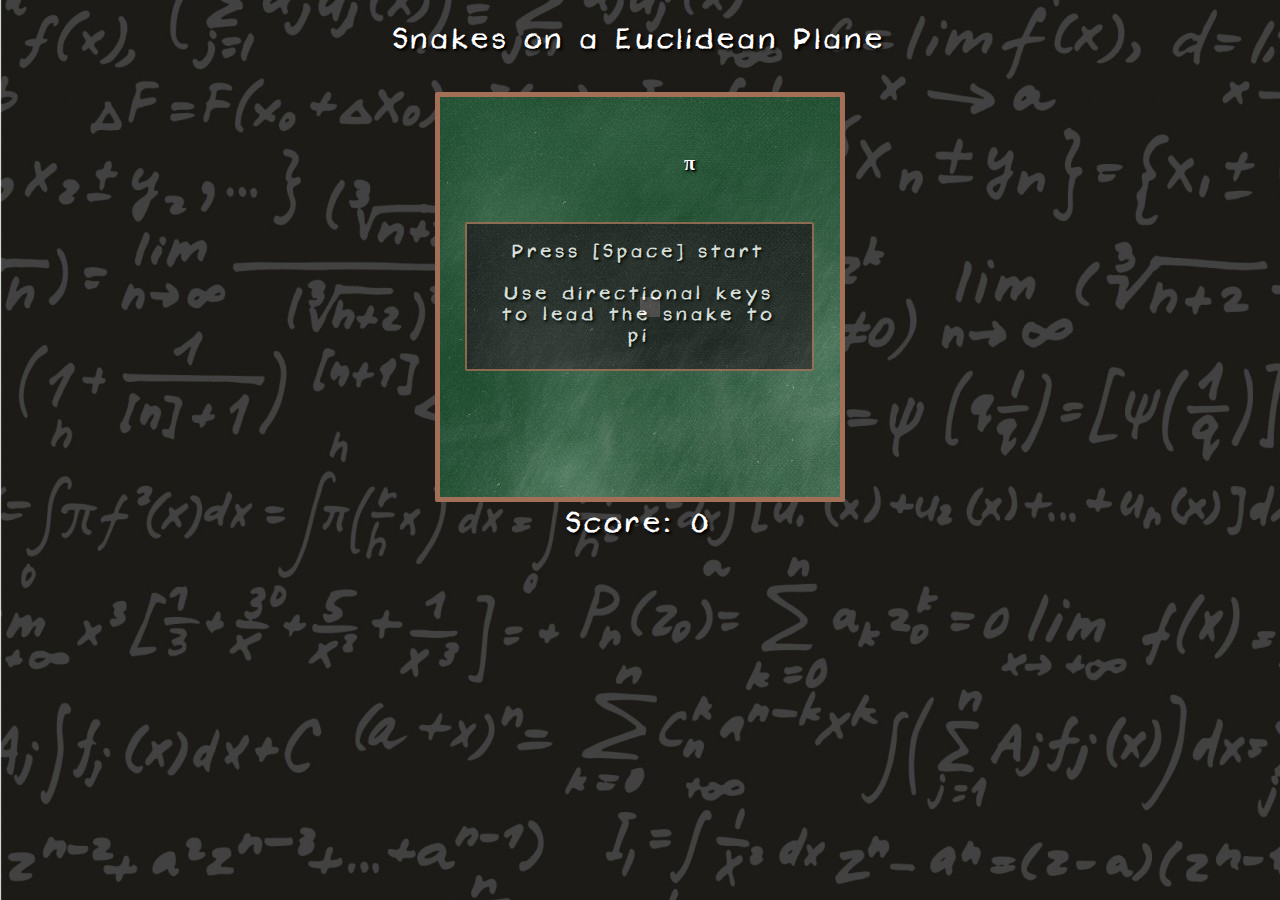
<file: index.html>
<!DOCTYPE html>
<html>
  <head>
    <meta charset="utf-8">
    <title>Snake</title>
    <link rel="stylesheet" href="./css/snake.css" charset="utf-8">
  </head>
  <body>
  <figure class="snake-game group">
    <h1>Snakes on a Euclidean Plane</h1>
    <br>
    <div class="main">
        <div class="pause-screen hidden">
          Press [Space] to unpause
        </div>

        <div class="start-screen">
          Press [Space] start
          <br><br>
          Use directional keys to lead the snake to pi
        </div>

        <div class="restart-screen hidden">
          Press [Space] to start a new game
        </div>

        <ul class="board group">
        </ul>
        <div class="scorer">Score:
          <div class='score'></div>
        </div>
    </div>
  </figure>
    <script src="./js/jquery-2.1.1.js"></script>
    <script src="./keymaster-master/keymaster.js"></script>
    <script src="./js/coord.js"></script>
    <script src="./js/snake.js"></script>
    <script src="./js/board.js"></script>
    <script src="./js/snake-view.js"></script>
    <script>
    $(function (){
      var $snakeGameEl = $(".snake-game");
      var board = new SnakeGame.Board(20, 20);
      var view = new SnakeGame.View($snakeGameEl, board);
      $snakeGameEl.focus();
    })
    </script>
  </body>
</html>
</file>
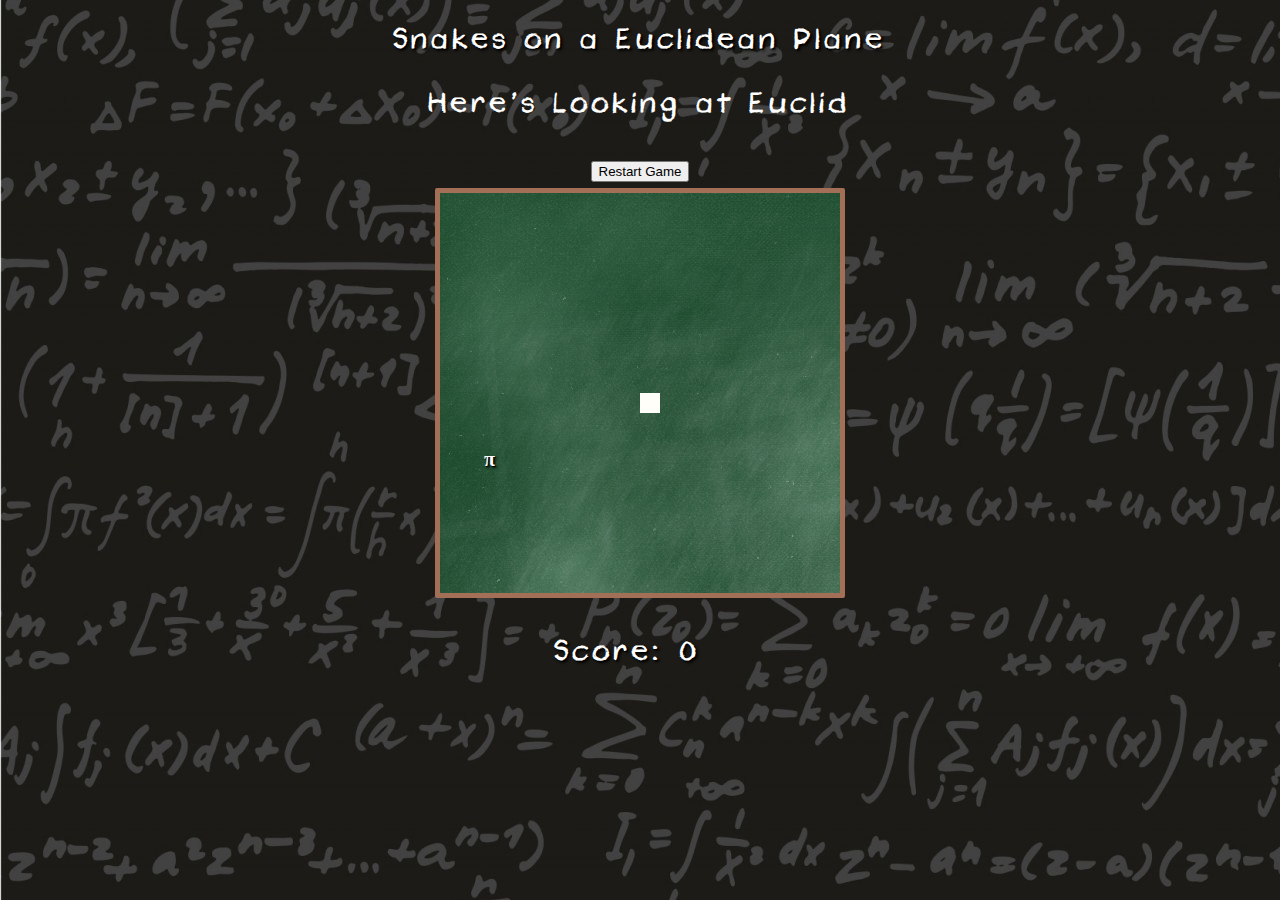
<file: html/index.html>
<!DOCTYPE html>
<html>
  <head>
    <meta charset="utf-8">
    <title>SNAKE!</title>
    <link rel="stylesheet" href="../css/snake.css" charset="utf-8">
  </head>
  <body>
    <figure class="snake-game group">
    <h1>Snakes on a Euclidean Plane</h1>
    <br>
    <div class="loss">
      <div class="message">Here's Looking at Euclid
        <div class="restart">
          <br>
          <button>Restart Game</button>
        </div>
      </div>
    </div>
    <ul class="board group">
    </ul>
    <br>
    <div class="scorer">Score: <div class='score'></div>&#960;</div>
    </figure>
    <script src="../js/jquery-2.1.1.js"></script>
    <script src="../keymaster-master/keymaster.js"></script>
    <script src="../js/coord.js"></script>
    <script src="../js/snake.js"></script>
    <script src="../js/board.js"></script>
    <script src="../js/snake-view.js"></script>
    <script>
    $(function (){
      var $snakeGameEl = $(".snake-game");
      var board = new SnakeGame.Board(20, 20);
      var view = new SnakeGame.View($snakeGameEl, board);
      $snakeGameEl.focus();
    })
    </script>
  </body>
</html>
</file>
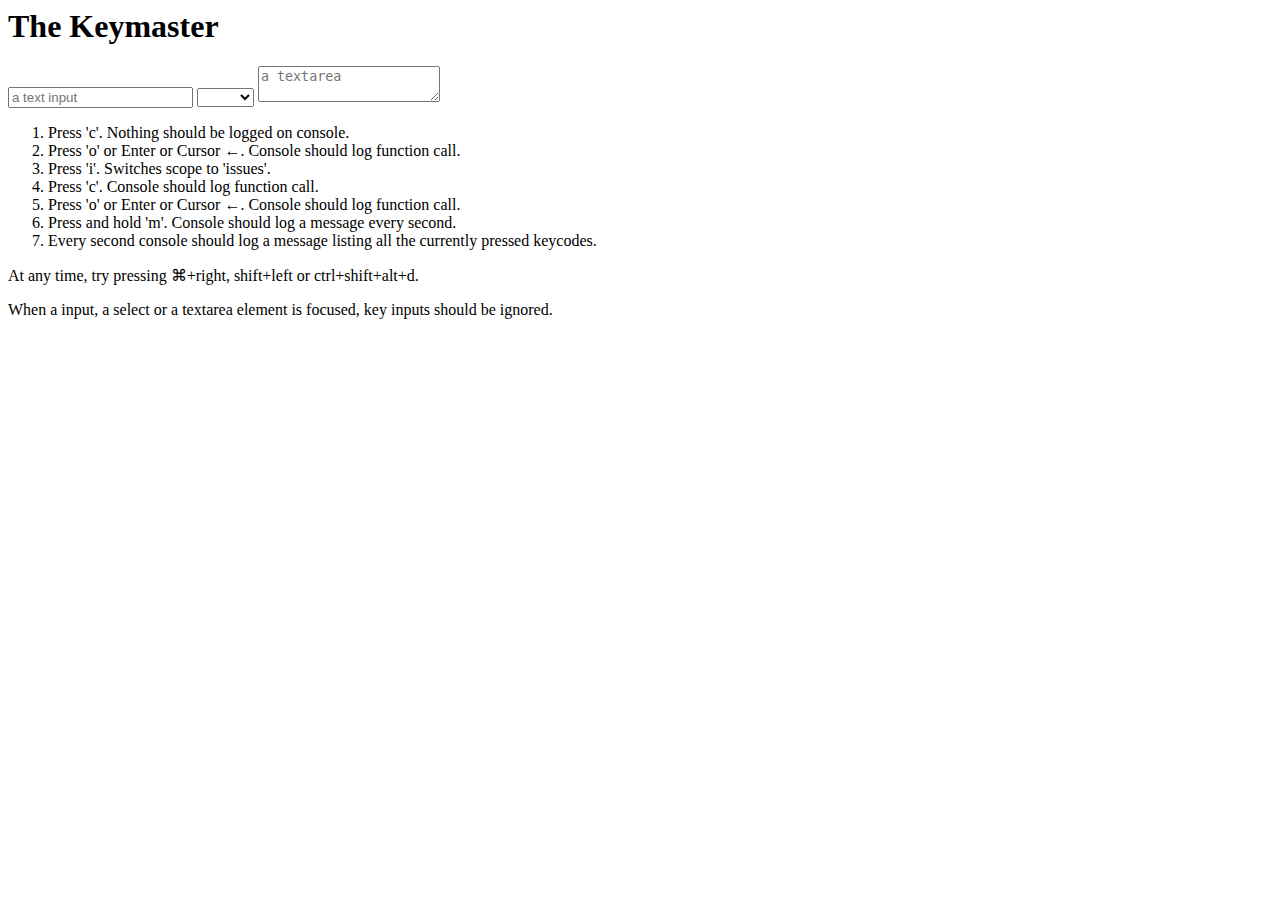
<file: keymaster-master/test.html>
<!html>
<head>
  <title>The Keymaster</title>
  <meta http-equiv="content-type" content="text/html; charset=utf-8" />
</head>
<body>
  <script src="keymaster.js"></script>

  <h1>
    The Keymaster
  </h1>

  <input type="text" placeholder="a text input"/>
  <select><option></option><option>select</option></select>
  <textarea placeholder="a textarea"></textarea>

  <ol>
    <li>Press 'c'. Nothing should be logged on console.</li>
    <li>Press 'o' or Enter or Cursor &larr;. Console should log function call.</li>
    <li>Press 'i'. Switches scope to 'issues'.</li>
    <li>Press 'c'. Console should log function call.</li>
    <li>Press 'o' or Enter or Cursor &larr;. Console should log function call.</li>
    <li>Press and hold 'm'. Console should log a message every second.</li>
    <li>Every second console should log a message listing all the currently pressed keycodes.</li>
  </ol>

  <p>
    At any time, try pressing ⌘+right, shift+left or ctrl+shift+alt+d.
  </p>
  
  <p>
    When a input, a select or a textarea element is focused, key inputs should be ignored.
  </p>

  <script>
    key('c', 'issues', function(){
     console.log('c/issues');
    });

    key('command+r, ctrl+r', 'issues', function(){
      console.log('Hijacked Command+R or Ctrl+R, damn!');
      return false;
    });
    
    key('i', function(){
      key.setScope('issues');
      console.log('Switched to "issues" scope. Command+R or Ctrl+R is now no longer reloading...');
    });
    
    key('i', function(){
      console.log('(example of multiple assignment)');
    });

    key('o, enter, left', function(){
      console.log('o, enter or left pressed!');
    });

    key('ctrl+c', function(){
      console.log('this is not the command line');
    });

    key('⌘+right,shift+left,ctrl+shift+alt+d', function(event){
      console.log('command+right, or shift+left, or ctrl+shift+alt+d');
      console.log('here is the event: ', event);
      console.log('key.control', key.control);
      console.log('key.ctrl', key.ctrl);
      console.log('key.shift', key.shift);
      console.log('key.alt', key.alt);
      console.log('key["⌘"]', key["⌘"]);
      return false; // prevent default && stop propagation
    });

    key('⌘+x, ctrl+x', function(event, handler){
      console.log(handler.shortcut, handler.scope);
      return false;
    });

    key('/', function(){ console.log('/') });
    key('shift+]', function(){ console.log('shift+]') });

    setInterval(function () { 
        console.log('All keys currently down: ' + key.getPressedKeyCodes());
        if (key.isPressed(77)) {
            console.log('M key is currently down');
        }
    }, 1000);

    // document.onkeydown = function(event){
    //  console.log(event.keyCode);
    // }
  </script>
</body>
</html>
</file>
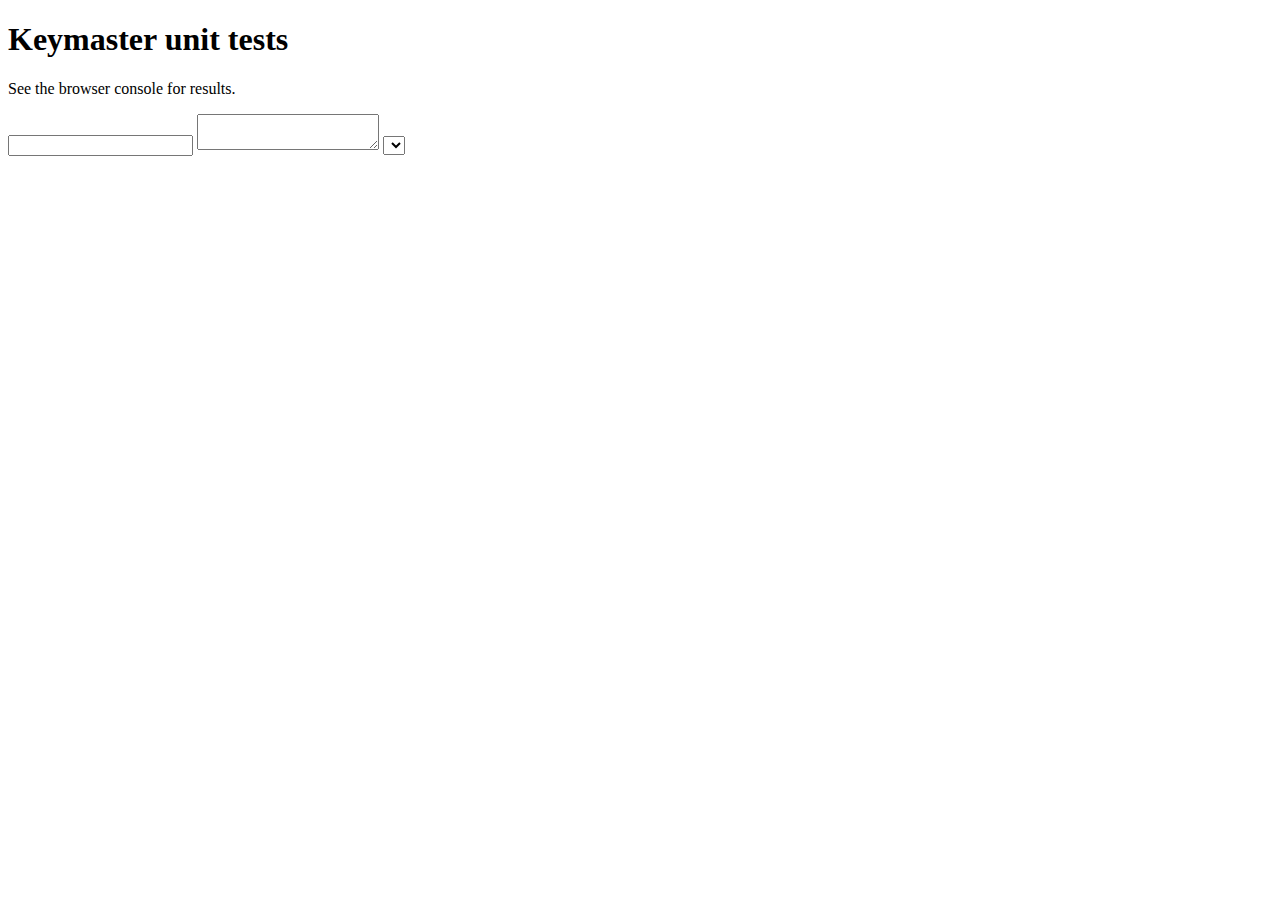
<file: keymaster-master/test/keymaster.html>
<!DOCTYPE html>
<html>
<head>
  <meta charset="utf-8">
  <title>Keymaster unit tests</title>
  <script src="../keymaster.js"></script>
  <script src="evidence.js"></script>
</head>
<body>
  <h1>Keymaster unit tests</h1>
  <p>
    See the browser console for results.
  </p>

  <input type="text" id="input_text">
  <textarea id="textarea"></textarea>
  <select id="select"></select>

  <script>
    function $(id){
      return document.getElementById(id);
    }

    var modifierMap = {
      16:'shiftKey',
      18:'altKey',
      17:'ctrlKey',
      91:'metaKey'
    };

    // because the DOM is retarded,
    // and browsers don't really care about the DOM API anyway
    // (IE, Firefox, WebKit are all using different event generators),
    // we'll just simulate events roughly
    function keydown(code, modifiers, el){
      var event = document.createEvent('Event');
      event.initEvent('keydown', true, true);
      event.keyCode = code;
      if (modifiers && modifiers.length > 0)
          for(i in modifiers) event[modifierMap[modifiers[i]]] = true;
      (el||document).dispatchEvent(event);
    }

    function keyup(code, el){
      var event = document.createEvent('Event');
      event.initEvent('keyup', true, true);
      event.keyCode = code;
      (el||document).dispatchEvent(event);
    }

    var KEYS = {
      '⇧': 16, shift: 16,
      '⌥': 18, alt: 18, option: 18,
      '⌃': 17, ctrl: 17, control: 17,
      '⌘': 91, command: 91
    };

    Evidence.TestCase.extend('KeymasterTest', {
      testShortcut: function(t){
        var cnt = 0;
        key('a', function(){ cnt++ });
        keydown(65);
        keyup(65);
        t.assertEqual(1, cnt);
        keydown(65);
        keyup(65);
        t.assertEqual(2, cnt);
      },

      testUnbind: function(t){
        var cnt = 0;
        key('a', function(){ cnt++ });
        keydown(65);
        keyup(65);
        t.assertEqual(1, cnt);
        key.unbind('a');
        keydown(65);
        keyup(65);
        t.assertEqual(1, cnt);
      },

      testShortcutWithModifiers: function(t){
        var cntA = 0, cntShiftA = 0, cntCtrlShiftA = 0, cntCommandCtrlShiftA = 0, cntCommandCtrlAltShiftA = 0;
        key('a', function(){ cntA++ });
        key('shift+a', function(){ cntShiftA++ });
        key('ctrl+shift+a', function(){ cntCtrlShiftA++ });
        key('command+ctrl+shift+a', function(){ cntCommandCtrlShiftA++ });
        key('command+ctrl+alt+shift+a', function(){ cntCommandCtrlAltShiftA++ });

        keydown(65); keyup(65);
        t.assertEqual(1, cntA);
        t.assertEqual(0, cntShiftA);
        t.assertEqual(0, cntCtrlShiftA);
        t.assertEqual(0, cntCommandCtrlShiftA);
        t.assertEqual(0, cntCommandCtrlAltShiftA);

        keydown(KEYS.shift); keydown(65, [16]); keyup(65); keyup(KEYS.shift);
        t.assertEqual(1, cntA);
        t.assertEqual(1, cntShiftA);
        t.assertEqual(0, cntCtrlShiftA);
        t.assertEqual(0, cntCommandCtrlShiftA);
        t.assertEqual(0, cntCommandCtrlAltShiftA);

        keydown(KEYS.shift); keydown(KEYS.ctrl); keydown(65, [16, 17]); keyup(65); keyup(KEYS.shift); keyup(KEYS.ctrl);
        t.assertEqual(1, cntA);
        t.assertEqual(1, cntShiftA);
        t.assertEqual(1, cntCtrlShiftA);
        t.assertEqual(0, cntCommandCtrlShiftA);
        t.assertEqual(0, cntCommandCtrlAltShiftA);

        keydown(KEYS.command); keydown(KEYS.shift); keydown(KEYS.ctrl);
        keydown(65, [91, 16, 17]); keyup(65);
        keyup(KEYS.shift); keyup(KEYS.ctrl); keyup(KEYS.command);
        t.assertEqual(1, cntA);
        t.assertEqual(1, cntShiftA);
        t.assertEqual(1, cntCtrlShiftA);
        t.assertEqual(1, cntCommandCtrlShiftA);
        t.assertEqual(0, cntCommandCtrlAltShiftA);

        keydown(KEYS.alt); keydown(KEYS.command); keydown(KEYS.shift); keydown(KEYS.ctrl);
        keydown(65, [18, 91, 16, 17]); keyup(65);
        keyup(KEYS.shift); keyup(KEYS.ctrl); keyup(KEYS.command); keyup(KEYS.alt);
        t.assertEqual(1, cntA);
        t.assertEqual(1, cntShiftA);
        t.assertEqual(1, cntCtrlShiftA);
        t.assertEqual(1, cntCommandCtrlShiftA);
        t.assertEqual(1, cntCommandCtrlAltShiftA);
      },

      testUnbindWithModifiers: function(t){
        var cntA = 0, cntShiftA = 0, cntCtrlShiftA = 0, cntCommandCtrlShiftA = 0, cntCommandCtrlAltShiftA = 0;
        key('a', function(){ cntA++ });
        key('shift+a', function(){ cntShiftA++ });
        key('ctrl+shift+a', function(){ cntCtrlShiftA++ });
        key('command+ctrl+shift+a', function(){ cntCommandCtrlShiftA++ });
        key('command+ctrl+alt+shift+a', function(){ cntCommandCtrlAltShiftA++ });

        keydown(65); keyup(65);
        keydown(KEYS.shift); keydown(65, [16]); keyup(65); keyup(KEYS.shift);
        keydown(KEYS.shift); keydown(KEYS.ctrl); keydown(65, [16, 17]); keyup(65); keyup(KEYS.shift); keyup(KEYS.ctrl);
        keydown(KEYS.command); keydown(KEYS.shift); keydown(KEYS.ctrl);
        keydown(65, [91, 16, 17]); keyup(65);
        keyup(KEYS.shift); keyup(KEYS.ctrl); keyup(KEYS.command);
        keydown(KEYS.alt); keydown(KEYS.command); keydown(KEYS.shift); keydown(KEYS.ctrl);
        keydown(65, [18, 91, 16, 17]); keyup(65);
        keyup(KEYS.shift); keyup(KEYS.ctrl); keyup(KEYS.command); keyup(KEYS.alt);

        t.assertEqual(1, cntA);
        t.assertEqual(1, cntShiftA);
        t.assertEqual(1, cntCtrlShiftA);
        t.assertEqual(1, cntCommandCtrlShiftA);
        t.assertEqual(1, cntCommandCtrlAltShiftA);

        key.unbind('a');
        key.unbind('shift+a');
        key.unbind('ctrl+shift+a');
        key.unbind('command+ctrl+shift+a');
        key.unbind('command+ctrl+alt+shift+a');

        keydown(65); keyup(65);
        keydown(KEYS.shift); keydown(65, [16]); keyup(65); keyup(KEYS.shift);
        keydown(KEYS.shift); keydown(KEYS.ctrl); keydown(65, [16, 17]); keyup(65); keyup(KEYS.shift); keyup(KEYS.ctrl);
        keydown(KEYS.command); keydown(KEYS.shift); keydown(KEYS.ctrl);
        keydown(65, [91, 16, 17]); keyup(65);
        keyup(KEYS.shift); keyup(KEYS.ctrl); keyup(KEYS.command);
        keydown(KEYS.alt); keydown(KEYS.command); keydown(KEYS.shift); keydown(KEYS.ctrl);
        keydown(65, [18, 91, 16, 17]); keyup(65);
        keyup(KEYS.shift); keyup(KEYS.ctrl); keyup(KEYS.command); keyup(KEYS.alt);

        t.assertEqual(1, cntA);
        t.assertEqual(1, cntShiftA);
        t.assertEqual(1, cntCtrlShiftA);
        t.assertEqual(1, cntCommandCtrlShiftA);
        t.assertEqual(1, cntCommandCtrlAltShiftA);
      },

      testUnbindWithModifiersMultiple: function(t){
        var cntA = 0, cntShiftA = 0, cntCtrlShiftA = 0;
        key('a', function(){ cntA++ });
        key('shift+a', function(){ cntShiftA++ });
        key('ctrl+shift+a', function(){ cntCtrlShiftA++ });

        keydown(65); keyup(65);
        keydown(KEYS.shift); keydown(65, [16]); keyup(65); keyup(KEYS.shift);
        keydown(KEYS.shift); keydown(KEYS.ctrl); keydown(65, [16, 17]); keyup(65); keyup(KEYS.shift); keyup(KEYS.ctrl);

        t.assertEqual(1, cntA);
        t.assertEqual(1, cntShiftA);
        t.assertEqual(1, cntCtrlShiftA);

        key.unbind('a, shift+a, ctrl+shift+a');

        keydown(65); keyup(65);
        keydown(KEYS.shift); keydown(65, [16]); keyup(65); keyup(KEYS.shift);
        keydown(KEYS.shift); keydown(KEYS.ctrl); keydown(65, [16, 17]); keyup(65); keyup(KEYS.shift); keyup(KEYS.ctrl);

        t.assertEqual(1, cntA);
        t.assertEqual(1, cntShiftA);
        t.assertEqual(1, cntCtrlShiftA);
      },

      testUnbindWithKeysMultiple: function(t){
        var cntSlashF = 0;
        key('/, f', function(){ cntSlashF++ });

        keydown(191); keyup(191);
        keydown(70); keyup(70);

        t.assertEqual(2, cntSlashF);

        key.unbind('/, f');

        keydown(191); keyup(191);
        keydown(70); keyup(70);

        t.assertEqual(2, cntSlashF);
      },

      testFancyModifierKeys: function(t){
        var sequence = '';
        key('⌃+a', function(){ sequence += 'a' });
        key('⌥+b', function(){ sequence += 'b' });
        key('⇧+c', function(){ sequence += 'c' });
        key('⌘+d', function(){ sequence += 'd' });

        keydown(KEYS.ctrl); keydown(65, [17]); keyup(65); keyup(KEYS.ctrl);
        keydown(KEYS.option); keydown(66, [18]); keyup(66); keyup(KEYS.option);
        keydown(KEYS.shift); keydown(67, [16]); keyup(67); keyup(KEYS.shift);
        keydown(KEYS.command); keydown(68, [91]); keyup(68); keyup(KEYS.command);

        t.assertEqual('abcd', sequence);
      },

      testNonAlphanumericKeys: function(t){
        var sequence = '', character,
          keys = { ',': 188, '.': 190, '/': 191,
            '`': 192, '-': 189, '=': 187,
            ';': 186, '\'': 222,
            '[': 219, ']': 221, '\\': 220 };

        for(character in keys){
          key(character, (function(character){
            return function(){ sequence += character }
          })(character));
          keydown(keys[character]); keyup(keys[character]);
        }

        t.assertEqual(',./`-=;\'[]\\', sequence);
      },

      testFKeys: function(t) {
        var sequence = '';
        for(var i=1;i<=19;i++) {
          key('f' + i , function(){ sequence += '' + i });
        }

        for(var i=1;i<=19;i++) {
          keydown(111 + i);
          keyup(111 + i);
        }

        t.assertEqual('12345678910111213141516171819', sequence);
      },

      testNamedSpecialKeys: function(t){
        // TODO
      },

      testEventCancelling: function(t){
        // TODO
      },

      testEventArguments: function(t){
        // TODO
      },

      testModifierBooleans: function(t){
        // TODO
      },

      testScoping: function(t){
        var sequence = '';

        key('a', function(){ sequence += 'a' });
        key('b', function(){ sequence += 'b' });
        key('b', 'capital', function(){ sequence += 'B' });

        keydown(65); keyup(65);
        key.setScope('capital');
        keydown(66); keyup(66);
        keydown(65); keyup(65);
        key.setScope('unknown');
        keydown(66); keyup(66);
        key.setScope('all');
        keydown(65); keyup(65);

        t.assertEqual('abBaba', sequence);

        // it should not call second callback after changing scope in one of callbacks
        var sequence = '';

        key('c', 'a', function(){ sequence += 'a'; key.setScope('b');  });
        key('c', 'b', function(){ sequence += 'b'; });

        key.setScope('a');
        keydown(67); keyup(67);
        keydown(67); keyup(67);
        key.setScope('all');

        t.assertEqual('ab', sequence);
      },

      testDeleteScope: function(t){
        var sequence = '';

        key('a', function(){ sequence += 'a' });
        key('b', function(){ sequence += 'b' });
        key('a', 'capital', function(){ sequence += 'A' });
        key('b', 'capital', function(){ sequence += 'B' });

        keydown(65); keyup(65);
        keydown(66); keyup(66);
        key.setScope('capital');
        keydown(65); keyup(65);
        keydown(66); keyup(66);
        key.deleteScope('capital');
        keydown(65); keyup(65);
        keydown(66); keyup(66);

        t.assertEqual('abaAbBab', sequence);
      },

      testUnbindWithScope: function(t){
        var cntIssues = 0, cntFiles = 0;
        key('a', 'issues', function(){ cntIssues++ });
        key('a', 'files', function(){ cntFiles++ });

        key.setScope('issues');
        keydown(65);
        keyup(65);
        t.assertEqual(1, cntIssues);
        key.unbind('a', 'issues');
        keydown(65);
        keyup(65);
        t.assertEqual(1, cntIssues);

        key.setScope('files');
        keydown(65);
        keyup(65);
        t.assertEqual(1, cntFiles);
        key.unbind('a', 'files');
        keydown(65);
        keyup(65);
        t.assertEqual(1, cntFiles);
        t.assertEqual(1, cntIssues);
      },

      testDoesntFireOnUserInputElements: function(t){
        // TODO
      },

      testCallsFilterFunction: function(t){
        var oldFilter = key.filter, filterCalls = 0, keyCalls = 0;

        key.filter = function(event){
          filterCalls++;
          return false;
        }

        key('a', function(){ keyCalls++; });
        keydown(65); keyup(65);

        t.assertEqual(1, filterCalls);
        t.assertEqual(0, keyCalls);

        key.filter = oldFilter;
        keydown(65); keyup(65);

        t.assertEqual(1, filterCalls);
        t.assertEqual(1, keyCalls);
      },

      testIsPressed: function (t) {
        keydown(65);
        t.assertTrue(key.isPressed(65));
        t.assertTrue(key.isPressed("a"));
        keyup(65);

        keydown(66); keyup(66);
        t.assertFalse(key.isPressed(66));

        keydown(38);
        t.assertTrue(key.isPressed("up"));
        keyup(38);
      },

      testGetPressedKeyCodes: function (t) {
        keydown(65); keydown(KEYS.shift);
        var pressedKeys = key.getPressedKeyCodes();
        var otherKeys = key.getPressedKeyCodes();
        t.assertTrue(pressedKeys.indexOf(65) >= 0);
        t.assertTrue(pressedKeys.indexOf(16) >= 0);
        t.assertTrue(pressedKeys !== otherKeys);
        keyup(65); keyup(KEYS.shift);
      },

      testNoConflict: function(t) {
        var k = key.noConflict();
        t.assertEqual(undefined, window.key);
        var called = false;
        k('a', function() {
          called = true;
        });
        keydown(65); keyup(65);
        t.assertEqual(called, true);
        window.key = k;
      },

      testScopeChangeDuringFilter: function(t) {
        var oldFilter = key.filter
          , scope1Pressed = 0
          , scope2Pressed = 0;

        key('a', 'scope1', function() {
          ++scope1Pressed;
        });

        key('a', 'scope2', function() {
          ++scope2Pressed;
        });

        key.filter = function() {
          key.setScope('scope1');
          return true;
        };

        keydown(65);
        keyup(65);
        t.assertTrue(scope1Pressed === 1);

        key.filter = function() {
          key.setScope('scope2');
          return true;
        };

        keydown(65);
        keyup(65);
        t.assertTrue(scope1Pressed === 1);
        t.assertTrue(scope2Pressed === 1);

        key.filter = oldFilter;
        key.setScope();
      }
    });
  </script>
</body>
</html>
</file>
<file: css/snake.css>
body, html, ul, li, h1 {
  padding: 0;
  border: 0;
  margin: 0;
  outline: 0;
  color: inherit;
  background: transparent;
  box-sizing: inherit;
  font: inherit;
  text-decoration: inherit;
  text-align: inherit;
  list-style: none;
}

.group:after {
  content: "";
  display: block;
  clear: both;
}

@font-face {
  font-family: 'Schalk';
  src: url('../Schalk.ttf');
}

body {
  font-family: "Schalk";
  font-size: 24px;
  color: white;
  font-weight: bold;
  background: url('../images/blackboard.jpg');
  letter-spacing: 5px;
}

h1 {
  text-shadow: 1px 1px 1px #000, 2px 2px 3px #000;

}

.snake-game {
  text-align: center;
  font-size: 28px;
}

.board {
  margin: 0 auto;
  width: 400px;
  border: 5px solid #A36F57;
  /*border-image: url('../images/chalkboard-green.jpg') 10 10 stretch;*/
  border-radius: 2px;
  background: url('../images/chalkboard-green.jpg');
}

.board > li {
  float: left;
  width: 20px;
  height: 20px;
}

.board .snake-head {
  background: #fffef9;
  display: inline-block;
  position: relative;
}

.snake-head:before {
  content: "";
  height: 0;
  position: absolute;
  width: 0;
}

.snake-head.W:before {
	border-bottom: 10px solid transparent;
	border-top: 10px solid transparent;
	border-right: 10px solid white;
  left: -10px;
}

.snake-head.E:before {
	border-top: 10px solid transparent;
	border-bottom: 10px solid transparent;
	border-left: 10px solid white;
  right: -10px;
}

.snake-head.S:before {
  border-bottom: 10px solid white;
  border-left: 10px solid transparent;
  border-right: 10px solid transparent;
  top: -10px;
  left: 0px;
}

.snake-head.N:before {
  border-top: 10px solid white;
  border-left: 10px solid transparent;
  border-right: 10px solid transparent;
  bottom: -10px;
  left: 0px;
}

.board .snake {
  height: 18px;
  width: 18px;
  margin: 1px;
  background: #f4f4f0;
}

.apple {
  position: relative;
}

.apple:after {
  font-size: 20px;
  font-family: cursive;
  content: 'π';
  position: absolute;
  color: #fffef9;
  top: -5px;
  left: 2px;
  z-index: 9;
  height: 20px;
  width: 20px;
  text-shadow: 1px 1px 1px #000, 2px 2px 3px #000;
}

.score {
  display: inline-block;
}

.scorer {
  text-shadow: 1px 1px 1px #000, 2px 2px 3px #000;
  /*border: 10px solid #A36F57;*/
  /*border-image: url('../images/chalkboard-green.jpg') 10 10 stretch;*/
  /*border-radius: 5px;
  background: url('../images/chalkboard-green.jpg');*/
  padding: 10px 10px 0 10px;
}

/*.left {
  float: left;
  width: 280px;
  border: 10px solid #A36F57;
  border-radius: 5px;
  background: url('../images/chalkboard-green.jpg');
}*/

/*.right {
  float: left;
  width: 420px;
}*/
.main {
  margin: 0 auto;
  width: 420px;
}

.pause-screen {
  font-size: 18px;
  margin-top: 130px;
  margin-left: 37px;
  margin-right: auto;
  width: 300px;
  position: absolute;
  padding: 20px;
  text-shadow: 1px 1px 1px #000, 2px 2px 3px #000;
  border: 2px solid #A36F57;
  background: url('../images/chalkboard-black.jpg');
  border-radius: 2px;
  opacity: 0.8;
  z-index: 99;
}

.start-screen {
  font-size: 18px;
  margin-top: 130px;
  margin-left: 35px;
  width: 305px;
  position: absolute;
  padding: 20px;
  text-shadow: 1px 1px 1px #000, 2px 2px 3px #000;
  border: 2px solid #A36F57;
  background: url('../images/chalkboard-black.jpg');
  border-radius: 2px;
  opacity: 0.8;
  z-index: 99;
}

.restart-screen {
  font-size: 18px;
  margin-top: 130px;
  margin-left: 38px;
  width: 300px;
  position: absolute;
  padding: 20px;
  text-shadow: 1px 1px 1px #000, 2px 2px 3px #000;
  border: 2px solid #A36F57;
  background: url('../images/chalkboard-black.jpg');
  border-radius: 2px;
  opacity: 0.8;
  z-index: 99;
}

.hidden {
  display:none;
}
</file>
